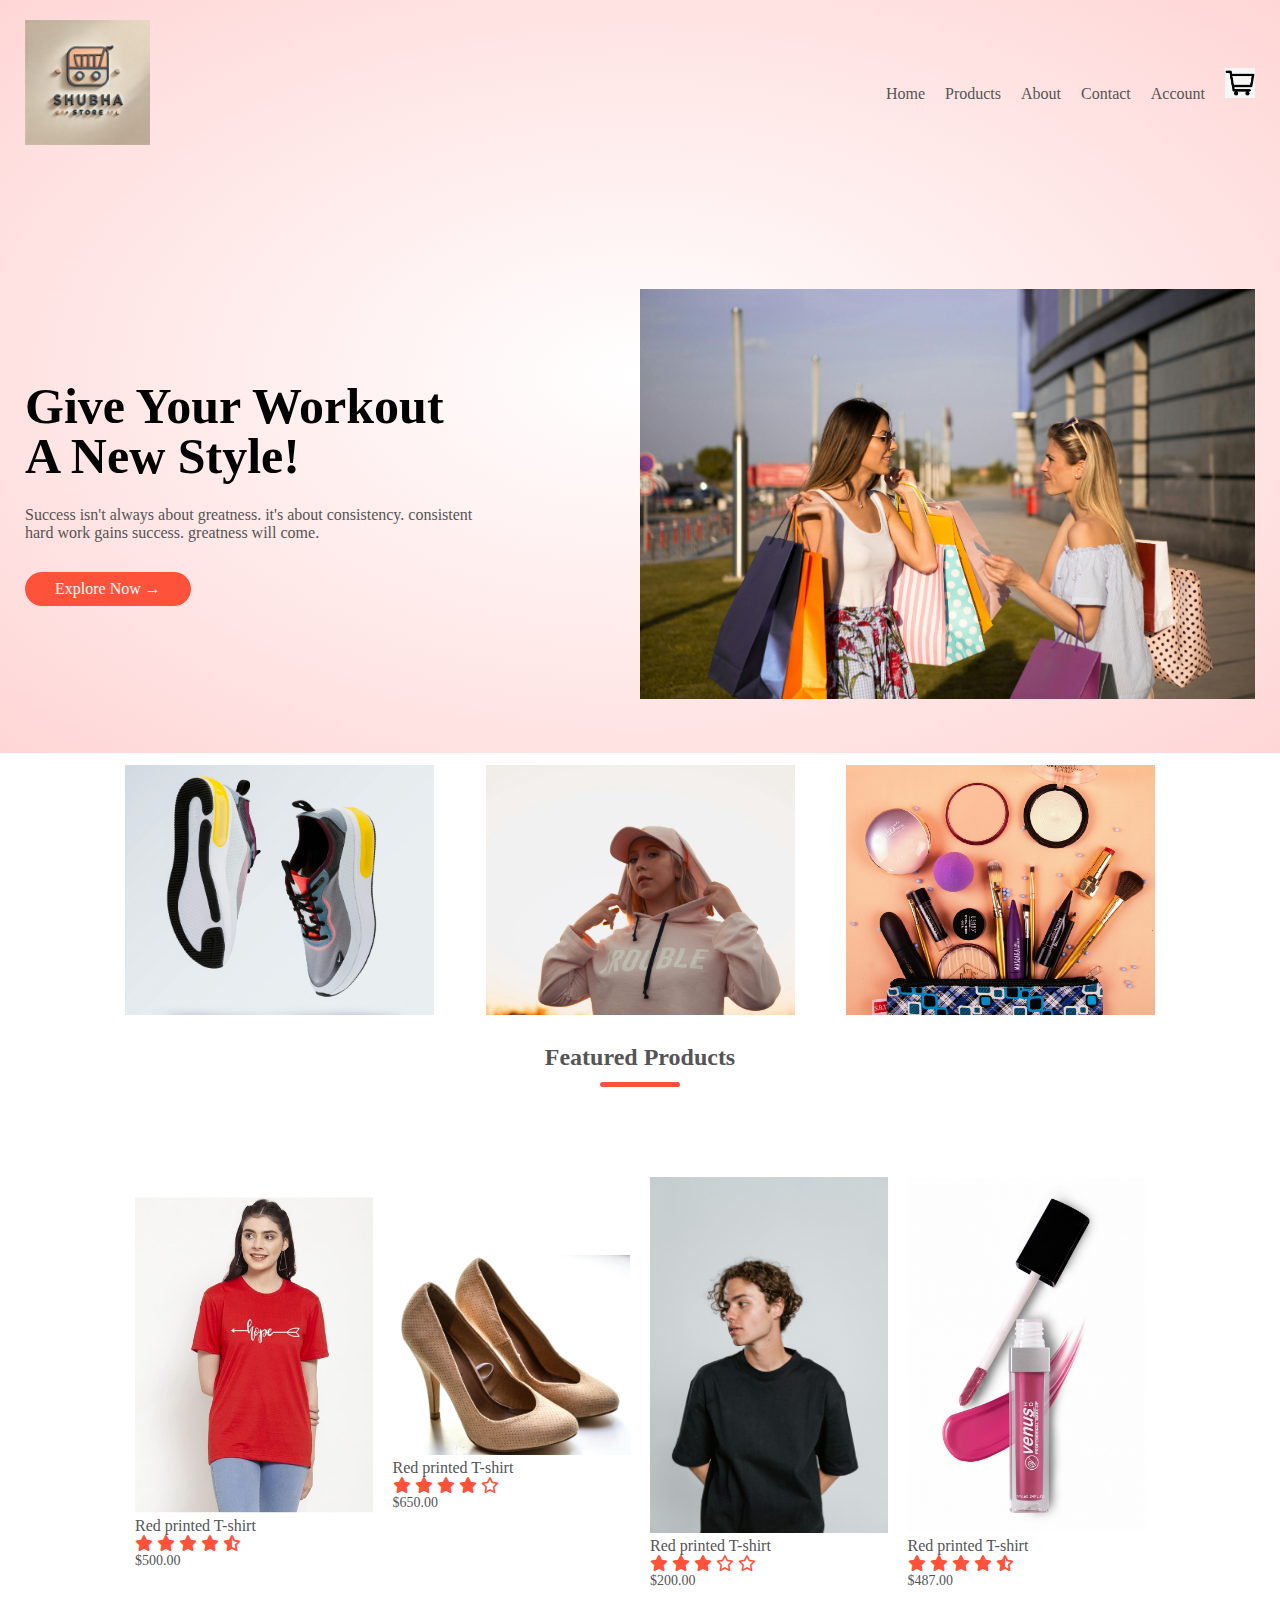
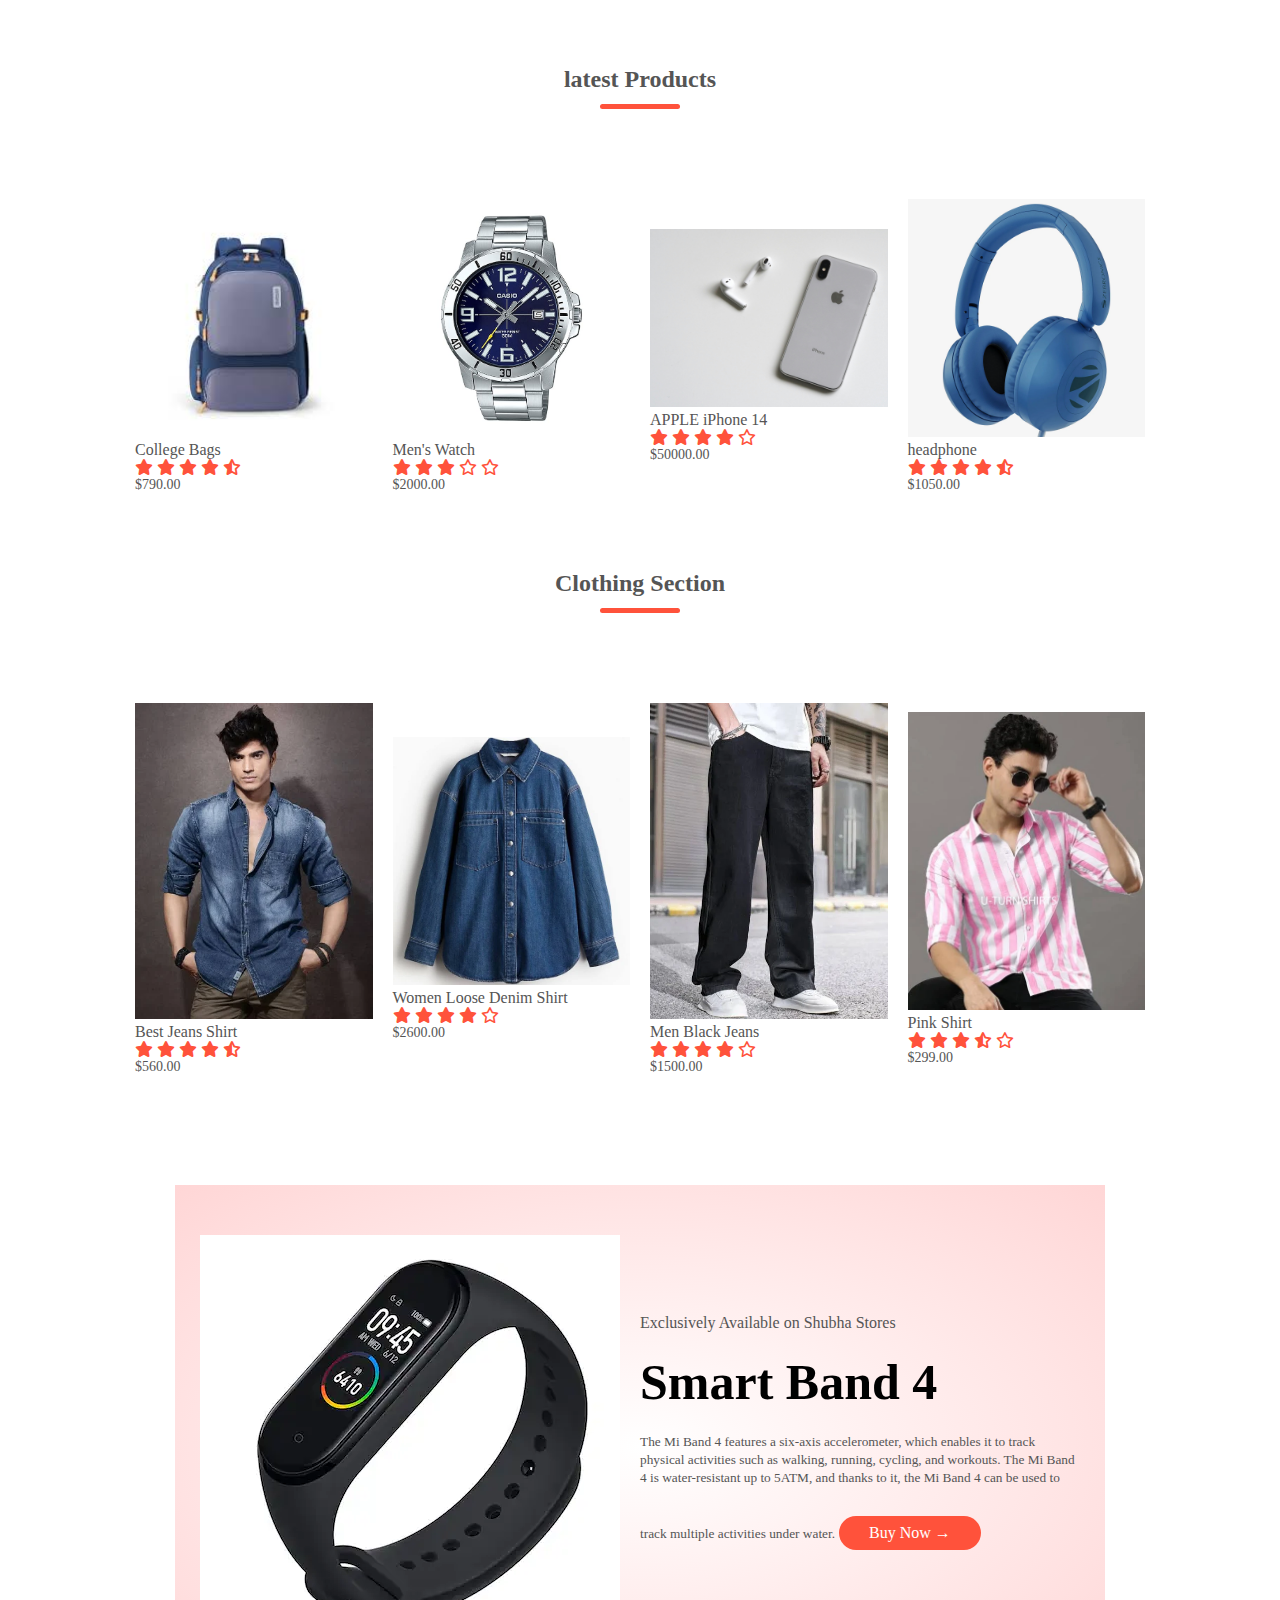
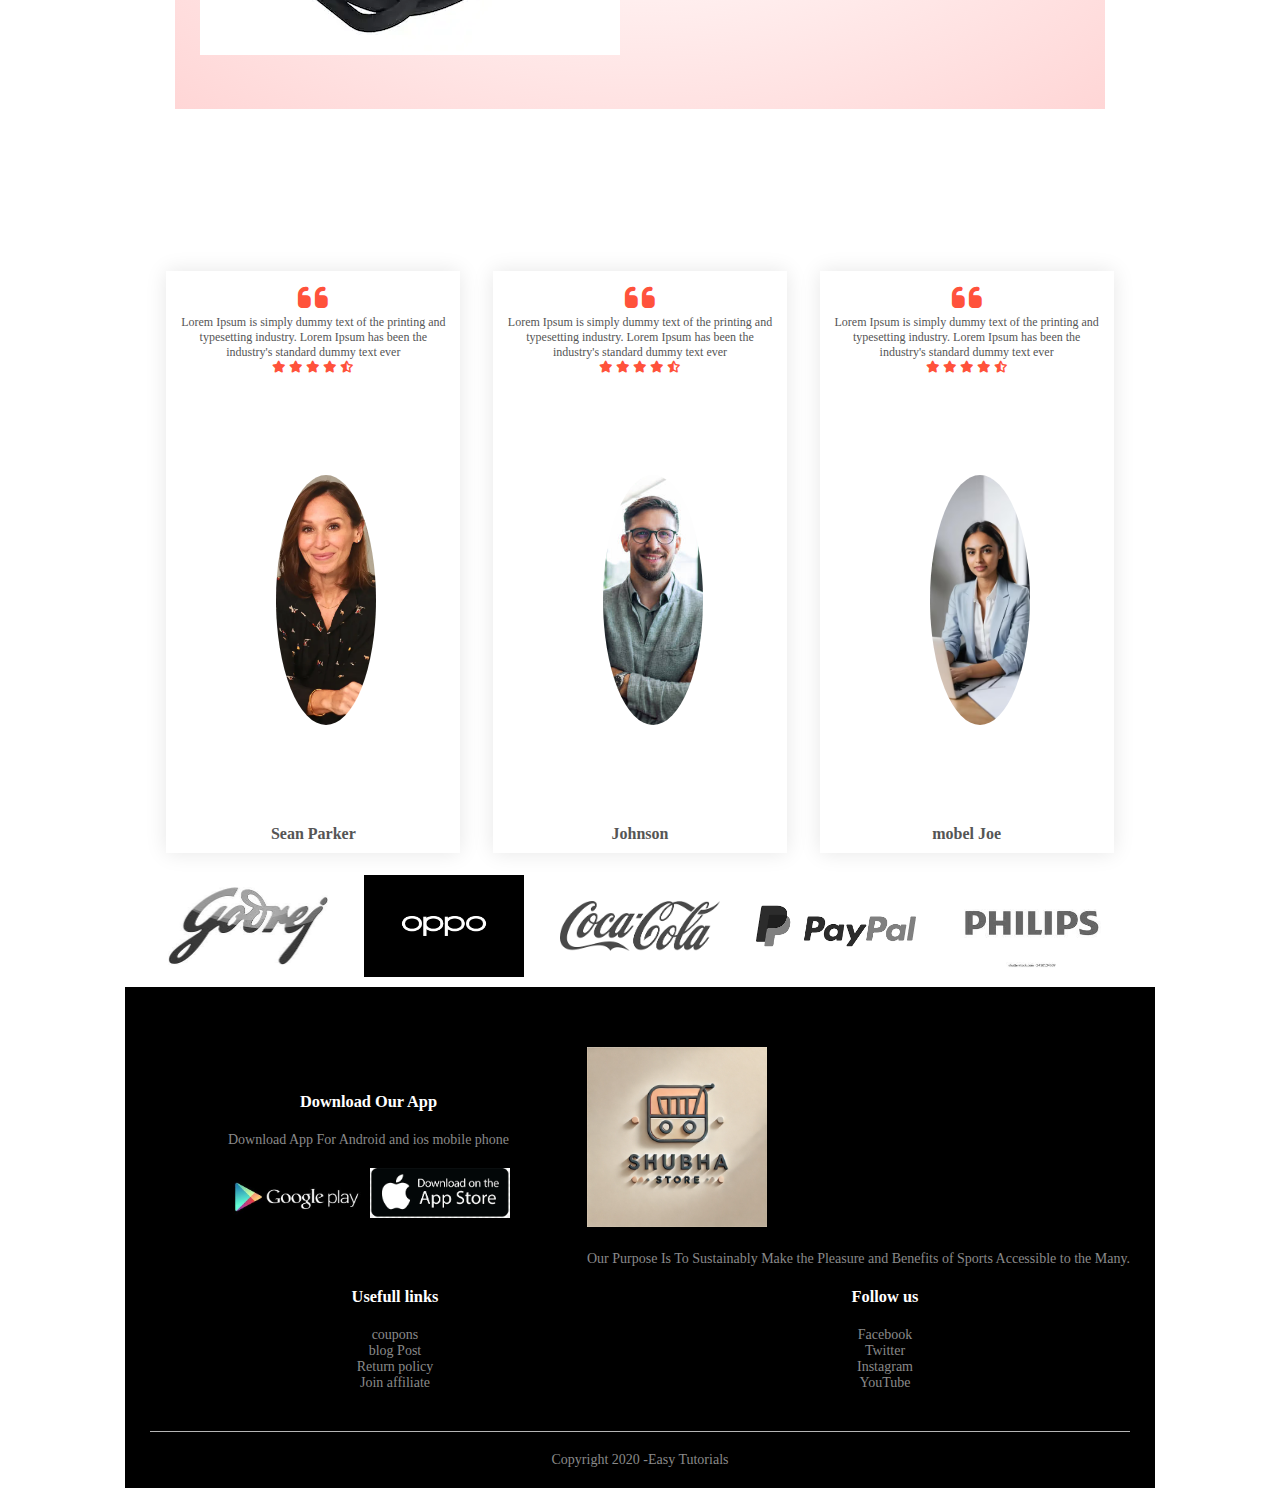
<file: index.html>
<!DOCTYPE html>
<html lang="en">
<head>
    <meta charset="UTF-8">
    <meta name="viewport" content="width=device-width, initial-scale=1.0">
    <meta name="description" content="Shubha Stores - Your one-stop shop for all your needs.">
    <title>Shubha Stores | E-commerce Website</title>
    <link rel="stylesheet" href="styles.css"> 
    <link rel="preconnect" href="https://fonts.googleapis.com">
    <link rel="preconnect" href="https://fonts.gstatic.com" crossorigin>
    <link href="https://fonts.googleapis.com/css2?family=Poppins:wght@100;400;500;600&display=swap" rel="stylesheet">
    <link rel="stylesheet" href="https://cdn.jsdelivr.net/npm/@fortawesome/fontawesome-free@6.6.0/css/all.min.css">
    
</head>
<body>
    <div class="header">
    <div class="container">
        <div class="navbar">
            <div class="logo">
                <a href="index.html"><img src="images/logo.png" alt="Shubha Stores Logo" width="125px"></a>
            </div>
            <nav>
                <ul id="MenuItems"> 
                    <li><a href="index.html">Home</a></li>
                    <li><a href="product.html">Products</a></li>
                    <li><a href="">About</a></li>
                    <li><a href="">Contact</a></li>
                    <li><a href="account.html">Account</a></li>
                </ul>
            </nav>
            <a href="cart.html"><img src="images/cart1.jpg" width="30px" height="30px"></a>
            <img src="images/menu .png" class="menu-icon" 
            onclick="menutoggle()">
        </div>
        <div class="row">
            <div class="col-2">
                <h1>Give Your Workout<br>A New Style!</h1>
                <p>Success isn't always about greatness. it's about consistency. consistent<br>hard work gains success. greatness will come.</p>
                <a href="" class="btn">Explore Now &#8594;</a>
           
            </div>
            <div class="col-2">
                <img src="images/image.jpg" >
            </div>


                
            </div>
        </div>
    </div>
</div>
<!---------featured categories------->
     <div class="categories">
        <div class="small-container">
            <div class="row">
            <div class="col-3">
                <img src="images/shoes.jpg">
            </div>
            <div class="col-3">
                <img src="images/girl.jpg">
            </div>
            <div class="col-3">
                <img src="images/makeup.jpg">
            </div>
            
        </div>

     </div>
    </div>
    <!---------featured categories------->
    <div class="small-container">
        <h2 class="title">Featured Products</h2>
        <div class="row">
            <div class="col-4">
                <a href="product details.html"><img src="images/red print tshirt.jpg"></a>
                <a href="product details.html"><h4>Red printed T-shirt</h4></a>
                <div class="rating">
                    <i class="fa-solid fa-star"></i>
                    <i class="fa-solid fa-star"></i>
                    <i class="fa-solid fa-star"></i>
                    <i class="fa-solid fa-star"></i>
                    <i class="fa-solid fa-star-half-stroke"></i>



                </div>
                <p>$500.00</p>
            </div>
            <div class="col-4">
                <img src="images/heals.jpg">
                <h4>Red printed T-shirt</h4>
                <div class="rating">
                    <i class="fa-solid fa-star"></i>
                    <i class="fa-solid fa-star"></i>
                    <i class="fa-solid fa-star"></i>
                    <i class="fa-solid fa-star"></i>
                    <i class="fa-regular fa-star"></i>



                </div>
                <p>$650.00</p>
            </div>
            <div class="col-4">
                <img src="images/pexels-mart-production-9558577.jpg">
                <h4>Red printed T-shirt</h4>
                <div class="rating">
                    <i class="fa-solid fa-star"></i>
                    <i class="fa-solid fa-star"></i>
                    <i class="fa-solid fa-star"></i>
                    <i class="fa-regular fa-star"></i>
                    <i class="fa-regular fa-star"></i>



                </div>
                <p>$200.00</p>
            </div>
            <div class="col-4">
                <img src="images/lipstick.jpg">
                <h4>Red printed T-shirt</h4>
                <div class="rating">
                    <i class="fa-solid fa-star"></i>
                    <i class="fa-solid fa-star"></i>
                    <i class="fa-solid fa-star"></i>
                    <i class="fa-solid fa-star"></i>
                    <i class="fa-solid fa-star-half-stroke"></i>



                </div>
                <p>$487.00</p>
            </div>
        </div>
        <h2 class="title">latest Products</h2>
        <div class="row">
            <div class="col-4">
                <img src="images/bag.jpg">
                <h4>College Bags</h4>
                <div class="rating">
                    <i class="fa-solid fa-star"></i>
                    <i class="fa-solid fa-star"></i>
                    <i class="fa-solid fa-star"></i>
                    <i class="fa-solid fa-star"></i>
                    <i class="fa-solid fa-star-half-stroke"></i>



                </div>
                <p>$790.00</p>
            </div>
            <div class="col-4">
                <img src="images/watch.jpg">
                <h4>Men's Watch</h4>
                <div class="rating">
                    <i class="fa-solid fa-star"></i>
                    <i class="fa-solid fa-star"></i>
                    <i class="fa-solid fa-star"></i>
                    <i class="fa-regular fa-star"></i>
                    <i class="fa-regular fa-star"></i>



                </div>
                <p>$2000.00</p>
            </div>
            <div class="col-4">
                <img src="images/phone.jpg">
                <h4>APPLE iPhone 14 </h4>
                <div class="rating">
                    <i class="fa-solid fa-star"></i>
                    <i class="fa-solid fa-star"></i>
                    <i class="fa-solid fa-star"></i>
                    <i class="fa-solid fa-star"></i>
                    <i class="fa-regular fa-star"></i>



                </div>
                <p>$50000.00</p>
            </div>
            <div class="col-4">
                <img src="images/headphone.webp">
                <h4>headphone</h4>
                <div class="rating">
                    <i class="fa-solid fa-star"></i>
                    <i class="fa-solid fa-star"></i>
                    <i class="fa-solid fa-star"></i>
                    <i class="fa-solid fa-star"></i>
                    <i class="fa-solid fa-star-half-stroke"></i>



                </div>
                <p>$1050.00</p>
            </div>

        </div>
        <h2 class="title">Clothing Section</h2>
        <div class="row">
            <div class="col-4">
                <img src="images/jeanaaa.webp">
                <h4>Best Jeans Shirt</h4>
                <div class="rating">
                    <i class="fa-solid fa-star"></i>
                    <i class="fa-solid fa-star"></i>
                    <i class="fa-solid fa-star"></i>
                    <i class="fa-solid fa-star"></i>
                    <i class="fa-solid fa-star-half-stroke"></i>



                </div>
                <p>$560.00</p>
            </div>
            <div class="col-4">
                <img src="images/jean.webp">
                <h4>Women Loose Denim Shirt</h4>
                <div class="rating">
                    <i class="fa-solid fa-star"></i>
                    <i class="fa-solid fa-star"></i>
                    <i class="fa-solid fa-star"></i>
                    <i class="fa-solid fa-star"></i>
                    <i class="fa-regular fa-star"></i>



                </div>
                <p>$2600.00</p>
            </div>
            <div class="col-4">
                <img src="images/pant.webp">
                <h4>Men Black Jeans</h4>
                <div class="rating">
                    <i class="fa-solid fa-star"></i>
                    <i class="fa-solid fa-star"></i>
                    <i class="fa-solid fa-star"></i>
                    <i class="fa-solid fa-star"></i>
                    <i class="fa-regular fa-star"></i>



                </div>
                <p>$1500.00</p>
            </div>
            <div class="col-4">
                <img src="images/ss.webp">
                <h4>Pink Shirt</h4>
                <div class="rating">
                    <i class="fa-solid fa-star"></i>
                    <i class="fa-solid fa-star"></i>
                    <i class="fa-solid fa-star"></i>
                    
                    <i class="fa-solid fa-star-half-stroke"></i>
                    <i class="fa-regular fa-star"></i>



                </div>
                <p>$299.00</p>
    </div>
</div>
    
<!---------offer-------->
<div class="offer">
    <div class="small-container">
        <div class="row">
            <div class="col-2">
                <img src="images/smart band4.webp" class="offer-img">
            </div>
            <div class="col-2">
                <p>Exclusively Available on Shubha Stores</p>
                <h1>Smart Band 4</h1>
                <small>The Mi Band 4 features a six-axis accelerometer,
                     which enables it to track physical activities such as walking, running, cycling, and workouts. 
                     The Mi Band 4 is water-resistant up to 5ATM, and thanks to it, 
                     the Mi Band 4 can be used to track multiple activities under water.</small>
                     <a href="" class="btn">Buy Now &#8594;</a>

            </div>
        </div>
    </div>
</div>
<!-----------tesimonial-------->
<div class="testimonial">
    <div class="small-container">
        <div class="row">
            <div class="col-3">
                <i class="fa fa-quote-left"></i>
                <p>Lorem Ipsum is simply dummy text of the printing and typesetting industry. 
                    Lorem Ipsum has been the industry's standard dummy text ever</p>
                    <div class="rating">
                        <i class="fa-solid fa-star"></i>
                        <i class="fa-solid fa-star"></i>
                        <i class="fa-solid fa-star"></i>
                        <i class="fa-solid fa-star"></i>
                        <i class="fa-solid fa-star-half-stroke"></i>
                   </div>
                   <img src="images/sean parker.webp">
                   <h3>Sean Parker</h3>
            </div>
            <div class="col-3">
                <i class="fa fa-quote-left"></i>
                <p>Lorem Ipsum is simply dummy text of the printing and typesetting industry. 
                    Lorem Ipsum has been the industry's standard dummy text ever</p>
                    <div class="rating">
                        <i class="fa-solid fa-star"></i>
                        <i class="fa-solid fa-star"></i>
                        <i class="fa-solid fa-star"></i>
                        <i class="fa-solid fa-star"></i>
                        <i class="fa-solid fa-star-half-stroke"></i>
                   </div>
                   <img src="images/man.jpg">
                   <h3>Johnson</h3>
            </div>
            <div class="col-3">
                <i class="fa fa-quote-left"></i>
                <p>Lorem Ipsum is simply dummy text of the printing and typesetting industry. 
                    Lorem Ipsum has been the industry's standard dummy text ever</p>
                    <div class="rating">
                        <i class="fa-solid fa-star"></i>
                        <i class="fa-solid fa-star"></i>
                        <i class="fa-solid fa-star"></i>
                        <i class="fa-solid fa-star"></i>
                        <i class="fa-solid fa-star-half-stroke"></i>
                   </div>
                   <img src="images/woman-sits-desk-with-laptop-pen-her-hand_1327010-2455.avif">
                   <h3>mobel Joe</h3>
            </div>
        </div>
    </div>
</div>
<!-------brands------->
<div class="brands">
    <div class="small-container">
        <div class="row">
            <div class="col-5">
                <img src="images/g.jpg">
            </div>
            <div class="col-5">
                <img src="images/oppo1.png">
            </div>
            <div class="col-5">
                <img src="images/coco.png">
            </div>
            <div class="col-5">
                <img src="images/paypal.png">
            </div>
            <div class="col-5">
                <img src="images/philips.jpg">
            </div>

        </div>
    </div>
</div>
<!---------footer------>
<div class="footer">
    <div class="container">
        <div class="row">
            <div class="footer-col-1">
                <h3>Download Our App</h3>
                <p>Download App For Android and ios mobile phone</p>
                <div class="app-logo">
                    <img src="images/playstore.jpg">
                    <img src="images/apple store.png">
                </div>
            </div>
            <div class="footer-col-2">
                <img src="images/logo.png">
                <p>Our Purpose Is To Sustainably Make the Pleasure and Benefits of Sports Accessible to the Many.</p> 
            </div>
            <div class="footer-col-3">
                <h3>Usefull links</h3>
                <ul>
                    <li>coupons</li>
                    <li>blog Post</li>
                    <li>Return policy</li>
                    <li>Join affiliate</li>
                </ul>
            </div>
            <div class="footer-col-4">
                <h3>Follow us</h3>
                <ul>
                    <li>Facebook</li>
                    <li>Twitter</li>
                    <li>Instagram</li>
                    <li>YouTube</li>
                </ul>
            </div>

        </div>
        <hr>
        <p class="Copyright">Copyright 2020 -Easy Tutorials</p>

    </div>
</div>
<!---------js for toggle menu-------->
<script>
    var MenuItems=document.getElementById("MenuItems");
    MenuItems.style.maxHeight="0px";
    function menutoggle(){
        if(MenuItems.style.maxHeight="0px"){
            MenuItems.style.maxHeight="200px"
        }
        else{
            MenuItems.style.maxHeight="0px"
        }
        
    }
</script>
</body>
</html>
</file>
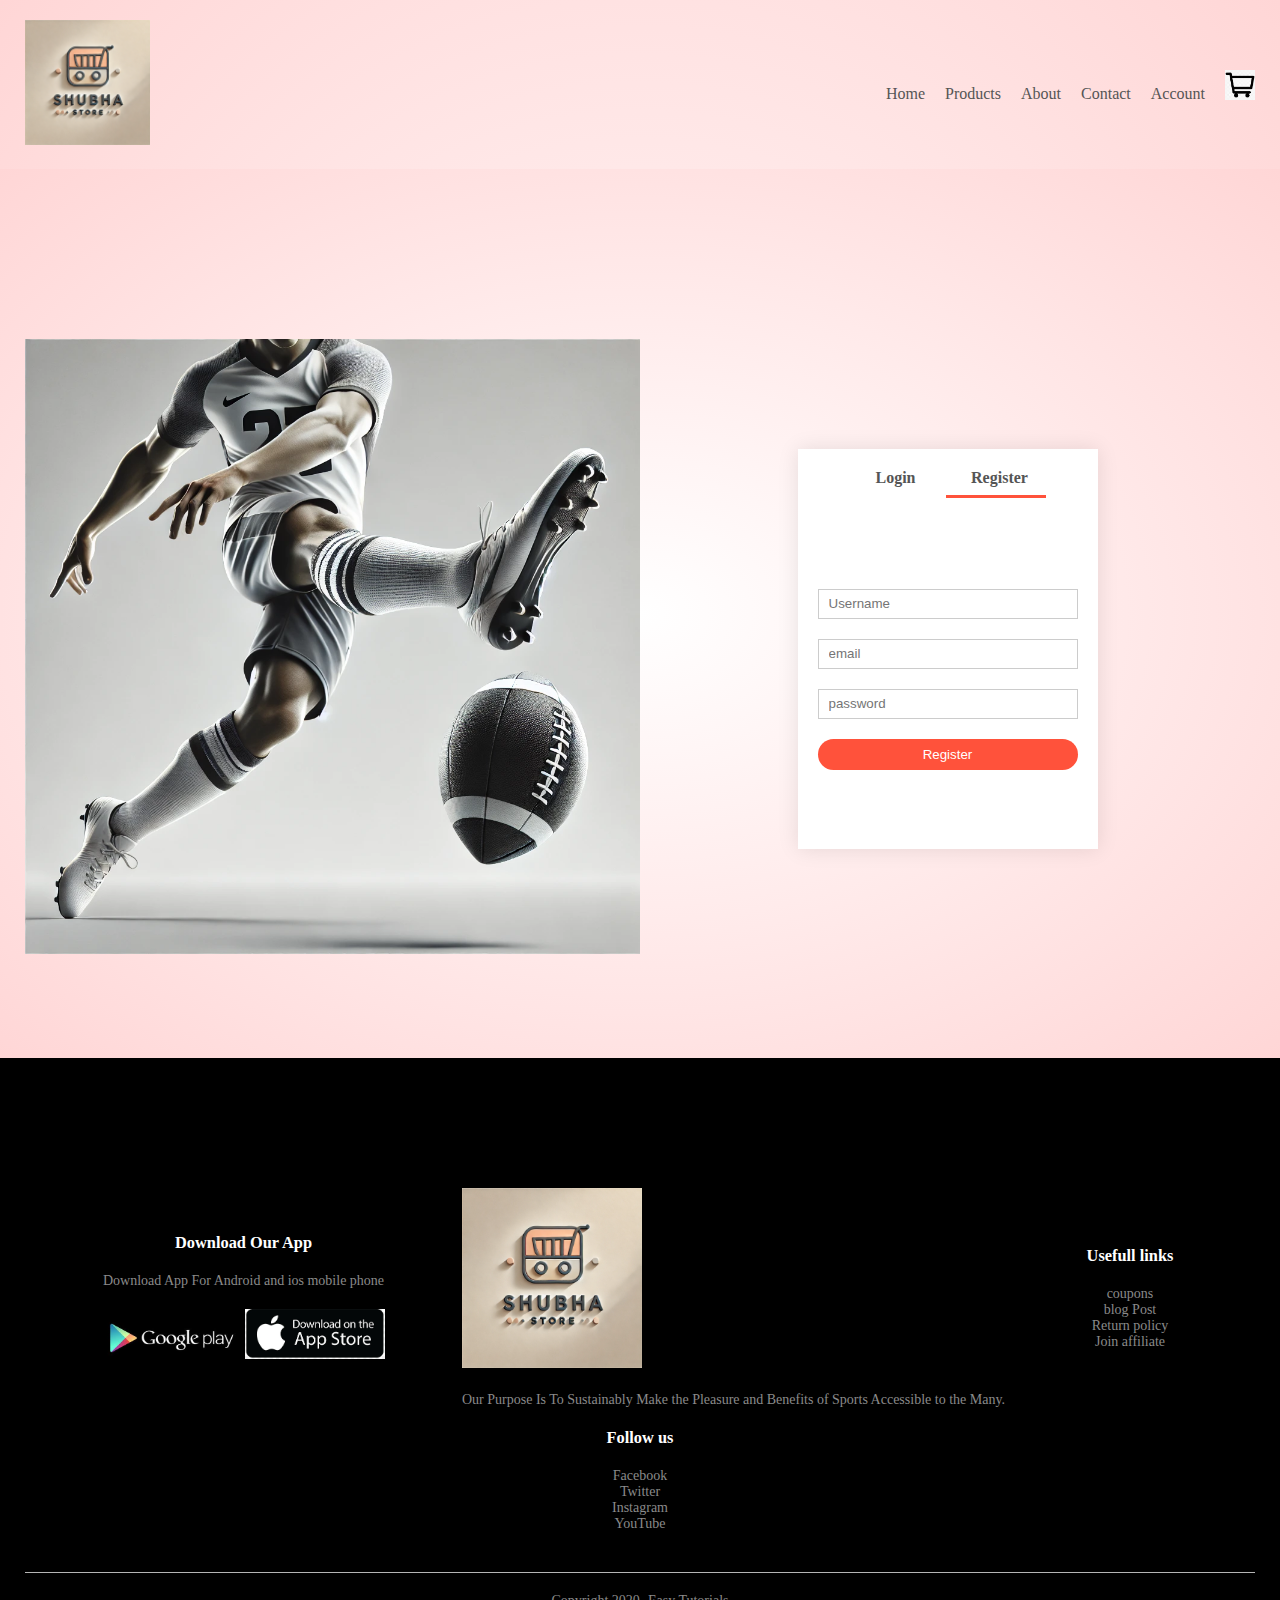
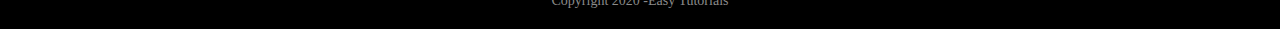
<file: account.html>
<!DOCTYPE html>
<html lang="en">
<head>
    <meta charset="UTF-8">
    <meta name="viewport" content="width=device-width, initial-scale=1.0">
    <meta name="description" content="Shubha Stores - Your one-stop shop for all your needs.">
    <title> All products -Shubha Stores</title>
    <link rel="stylesheet" href="styles.css"> 
    <link rel="preconnect" href="https://fonts.googleapis.com">
    <link rel="preconnect" href="https://fonts.gstatic.com" crossorigin>
    <link href="https://fonts.googleapis.com/css2?family=Poppins:wght@100;400;500;600&display=swap" rel="stylesheet">
    <link rel="stylesheet" href="https://cdn.jsdelivr.net/npm/@fortawesome/fontawesome-free@6.6.0/css/all.min.css">
    
</head>
<body>
    <div class="header">
    <div class="container">
        <div class="navbar">
            <div class="logo">
                <img src="images/logo.png" alt="Shubha Stores Logo" width="125px">
            </div>
            <nav>
                <ul id="MenuItems"> 
                    <li><a href="#">Home</a></li>
                    <li><a href="#">Products</a></li>
                    <li><a href="#">About</a></li>
                    <li><a href="#">Contact</a></li>
                    <li><a href="#">Account</a></li>
                </ul>
            </nav>
            <img src="images/cart1.jpg" width="30px" height="30px">
            <img src="images/menu .png" class="menu-icon" 
            onclick="menutoggle()">
        </div>
        
        </div>
        <!---account -page-->
        <div class="account-page">
            <div class="container">
                <div class="row">
                    <div class="col-2">
                        <img src="images/image1.png" width="100%">
                    </div>
                    <div class="col-2">
                        <div class="form-container">
                            <div class="form-btn">
                                <span onclick="login()">Login</span>
                                <span onclick="register()">Register</span>
                                <hr id="indicator">
                            </div>
                            <form id="Loginform">
                                <input type="text" placeholder="Username">
                                <input type="password" placeholder="password">
                                <button type="submit" class="btn">Login</button>
                                <a href="">Forgot Password</a>
                            </form>
                            <form id="Regiform">
                                <input type="text" placeholder="Username">
                                <input type="email" placeholder="email">
                                <input type="password" placeholder="password">
                                <button type="submit" class="btn">Register</button>
                                
                            </form>
                            
                        </div>
                    </div>
                </div>
            </div>
        </div>

<!---------footer------>
<div class="footer">
    <div class="container">
        <div class="row">
            <div class="footer-col-1">
                <h3>Download Our App</h3>
                <p>Download App For Android and ios mobile phone</p>
                <div class="app-logo">
                    <img src="images/playstore.jpg">
                    <img src="images/apple store.png">
                </div>
            </div>
            <div class="footer-col-2">
                <img src="images/logo.png">
                <p>Our Purpose Is To Sustainably Make the Pleasure and Benefits of Sports Accessible to the Many.</p> 
            </div>
            <div class="footer-col-3">
                <h3>Usefull links</h3>
                <ul>
                    <li>coupons</li>
                    <li>blog Post</li>
                    <li>Return policy</li>
                    <li>Join affiliate</li>
                </ul>
            </div>
            <div class="footer-col-4">
                <h3>Follow us</h3>
                <ul>
                    <li>Facebook</li>
                    <li>Twitter</li>
                    <li>Instagram</li>
                    <li>YouTube</li>
                </ul>
            </div>

        </div>
        <hr>
        <p class="Copyright">Copyright 2020 -Easy Tutorials</p>

    </div>
</div>
<!---------js for toggle menu-------->
<script>
    var MenuItems=document.getElementById("MenuItems");
    MenuItems.style.maxHeight="0px";
    function menutoggle(){
        if(MenuItems.style.maxHeight="0px"){
            MenuItems.style.maxHeight="200px"
        }
        else{
            MenuItems.style.maxHeight="0px"
        }
        
    }
</script>
<!---------js for toggle form-------->
<script>
    var Loginform=document.getElementById("Loginform");
    var Regiform=document.getElementById("Regiform");
    var indicator=document.getElementById("indicator")
    function register(){
        Regiform.style.transform="translatex(0px)";
        Loginform.style.transform="translatex(0px)";
        indicator.style.transform="translatex(100px)";
    }
    function login(){
        Regiform.style.transform="translatex(300px)";
        Loginform.style.transform="translatex(300px)";
        indicator.style.transform="translatex(0px)";
    }
</script>



</body>
</html>
</file>
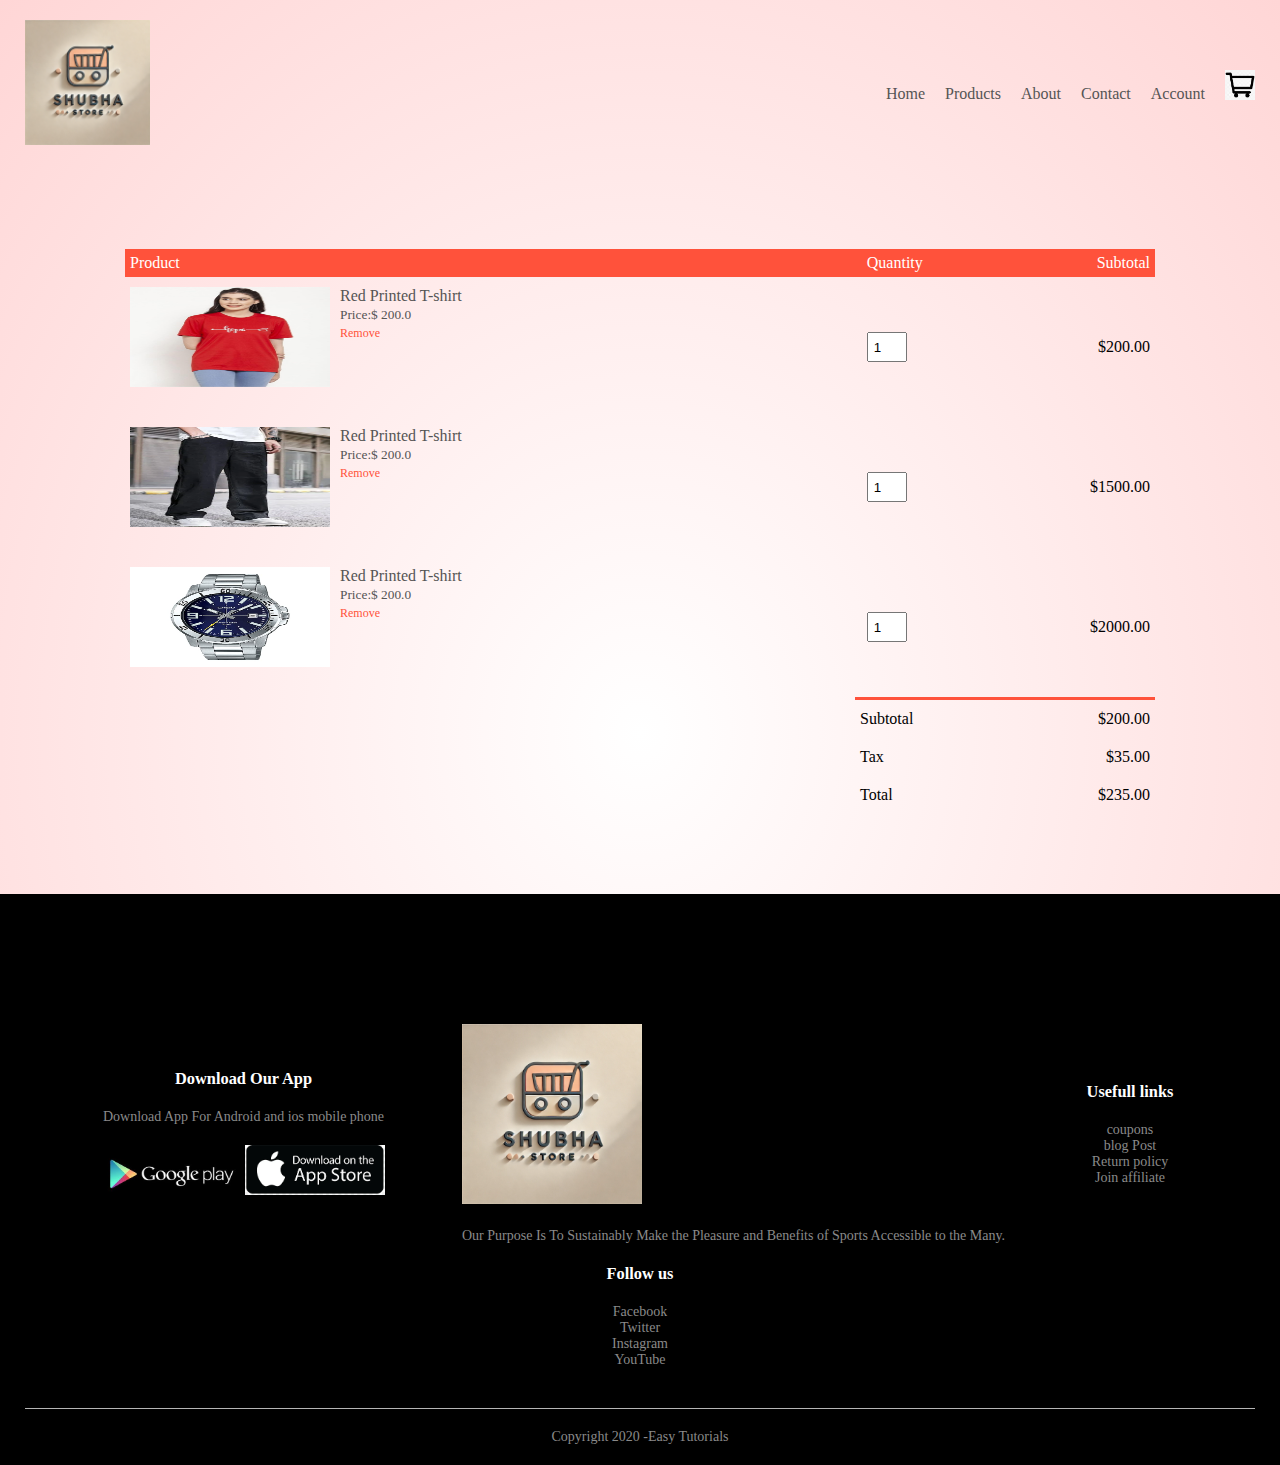
<file: cart.html>
<!DOCTYPE html>
<html lang="en">
<head>
    <meta charset="UTF-8">
    <meta name="viewport" content="width=device-width, initial-scale=1.0">
    <meta name="description" content="Shubha Stores - Your one-stop shop for all your needs.">
    <title> All products -Shubha Stores</title>
    <link rel="stylesheet" href="styles.css"> 
    <link rel="preconnect" href="https://fonts.googleapis.com">
    <link rel="preconnect" href="https://fonts.gstatic.com" crossorigin>
    <link href="https://fonts.googleapis.com/css2?family=Poppins:wght@100;400;500;600&display=swap" rel="stylesheet">
    <link rel="stylesheet" href="https://cdn.jsdelivr.net/npm/@fortawesome/fontawesome-free@6.6.0/css/all.min.css">
    
</head>
<body>
    <div class="header">
    <div class="container">
        <div class="navbar">
            <div class="logo">
                <img src="images/logo.png" alt="Shubha Stores Logo" width="125px">
            </div>
            <nav>
                <ul id="MenuItems"> 
                    <li><a href="#">Home</a></li>
                    <li><a href="#">Products</a></li>
                    <li><a href="#">About</a></li>
                    <li><a href="#">Contact</a></li>
                    <li><a href="#">Account</a></li>
                </ul>
            </nav>
            <img src="images/cart1.jpg" width="30px" height="30px">
            <img src="images/menu .png" class="menu-icon" 
            onclick="menutoggle()">
        </div>
        
        </div>
<!------cart items details----->
<div class="small-container cart-page">
    <table>
        <tr>
            <th>Product</th>
            <th>Quantity</th>
            <th>Subtotal</th>
        </tr>
        <tr>
            <td>
                <div class="cart-info">
                    <img src="images/red print tshirt.jpg" >
                    <div>
                        <p>Red Printed T-shirt</p>
                        <small>Price:$ 200.0</small>
                        <br>
                        <a href="">Remove</a>
                    </div>
                </div>
            </td>
            <td><input type="number" value="1"></td>
            <td>$200.00</td>
            
        </tr>
        <tr>
            <td>
                <div class="cart-info">
                    <img src="images/pant.webp" >
                    <div>
                        <p>Red Printed T-shirt</p>
                        <small>Price:$ 200.0</small>
                        <br>
                        <a href="">Remove</a>
                    </div>
                </div>
            </td>
            <td><input type="number" value="1"></td>
            <td>$1500.00</td>
            
        </tr>
        <tr>
            <td>
                <div class="cart-info">
                    <img src="images/watch.jpg" >
                    <div>
                        <p>Red Printed T-shirt</p>
                        <small>Price:$ 200.0</small>
                        <br>
                        <a href="">Remove</a>
                    </div>
                </div>
            </td>
            <td><input type="number" value="1"></td>
            <td>$2000.00</td>
            
        </tr>
    </table>
    <div class="total-price">
        <table>
            <tr>
                <td>Subtotal</td>
                <td>$200.00</td>
            </tr>
            <tr>
                <td>Tax</td>
                <td>$35.00</td>
            </tr>
            <tr>
                <td>Total</td>
                <td>$235.00</td>
            </tr>
        </table>
    </div>
</div>
       
<!---------footer------>
<div class="footer">
    <div class="container">
        <div class="row">
            <div class="footer-col-1">
                <h3>Download Our App</h3>
                <p>Download App For Android and ios mobile phone</p>
                <div class="app-logo">
                    <img src="images/playstore.jpg">
                    <img src="images/apple store.png">
                </div>
            </div>
            <div class="footer-col-2">
                <img src="images/logo.png">
                <p>Our Purpose Is To Sustainably Make the Pleasure and Benefits of Sports Accessible to the Many.</p> 
            </div>
            <div class="footer-col-3">
                <h3>Usefull links</h3>
                <ul>
                    <li>coupons</li>
                    <li>blog Post</li>
                    <li>Return policy</li>
                    <li>Join affiliate</li>
                </ul>
            </div>
            <div class="footer-col-4">
                <h3>Follow us</h3>
                <ul>
                    <li>Facebook</li>
                    <li>Twitter</li>
                    <li>Instagram</li>
                    <li>YouTube</li>
                </ul>
            </div>

        </div>
        <hr>
        <p class="Copyright">Copyright 2020 -Easy Tutorials</p>

    </div>
</div>
<!---------js for toggle menu-------->
<script>
    var MenuItems=document.getElementById("MenuItems");
    MenuItems.style.maxHeight="0px";
    function menutoggle(){
        if(MenuItems.style.maxHeight="0px"){
            MenuItems.style.maxHeight="200px"
        }
        else{
            MenuItems.style.maxHeight="0px"
        }
        
    }
</script>


</body>
</html>
</file>
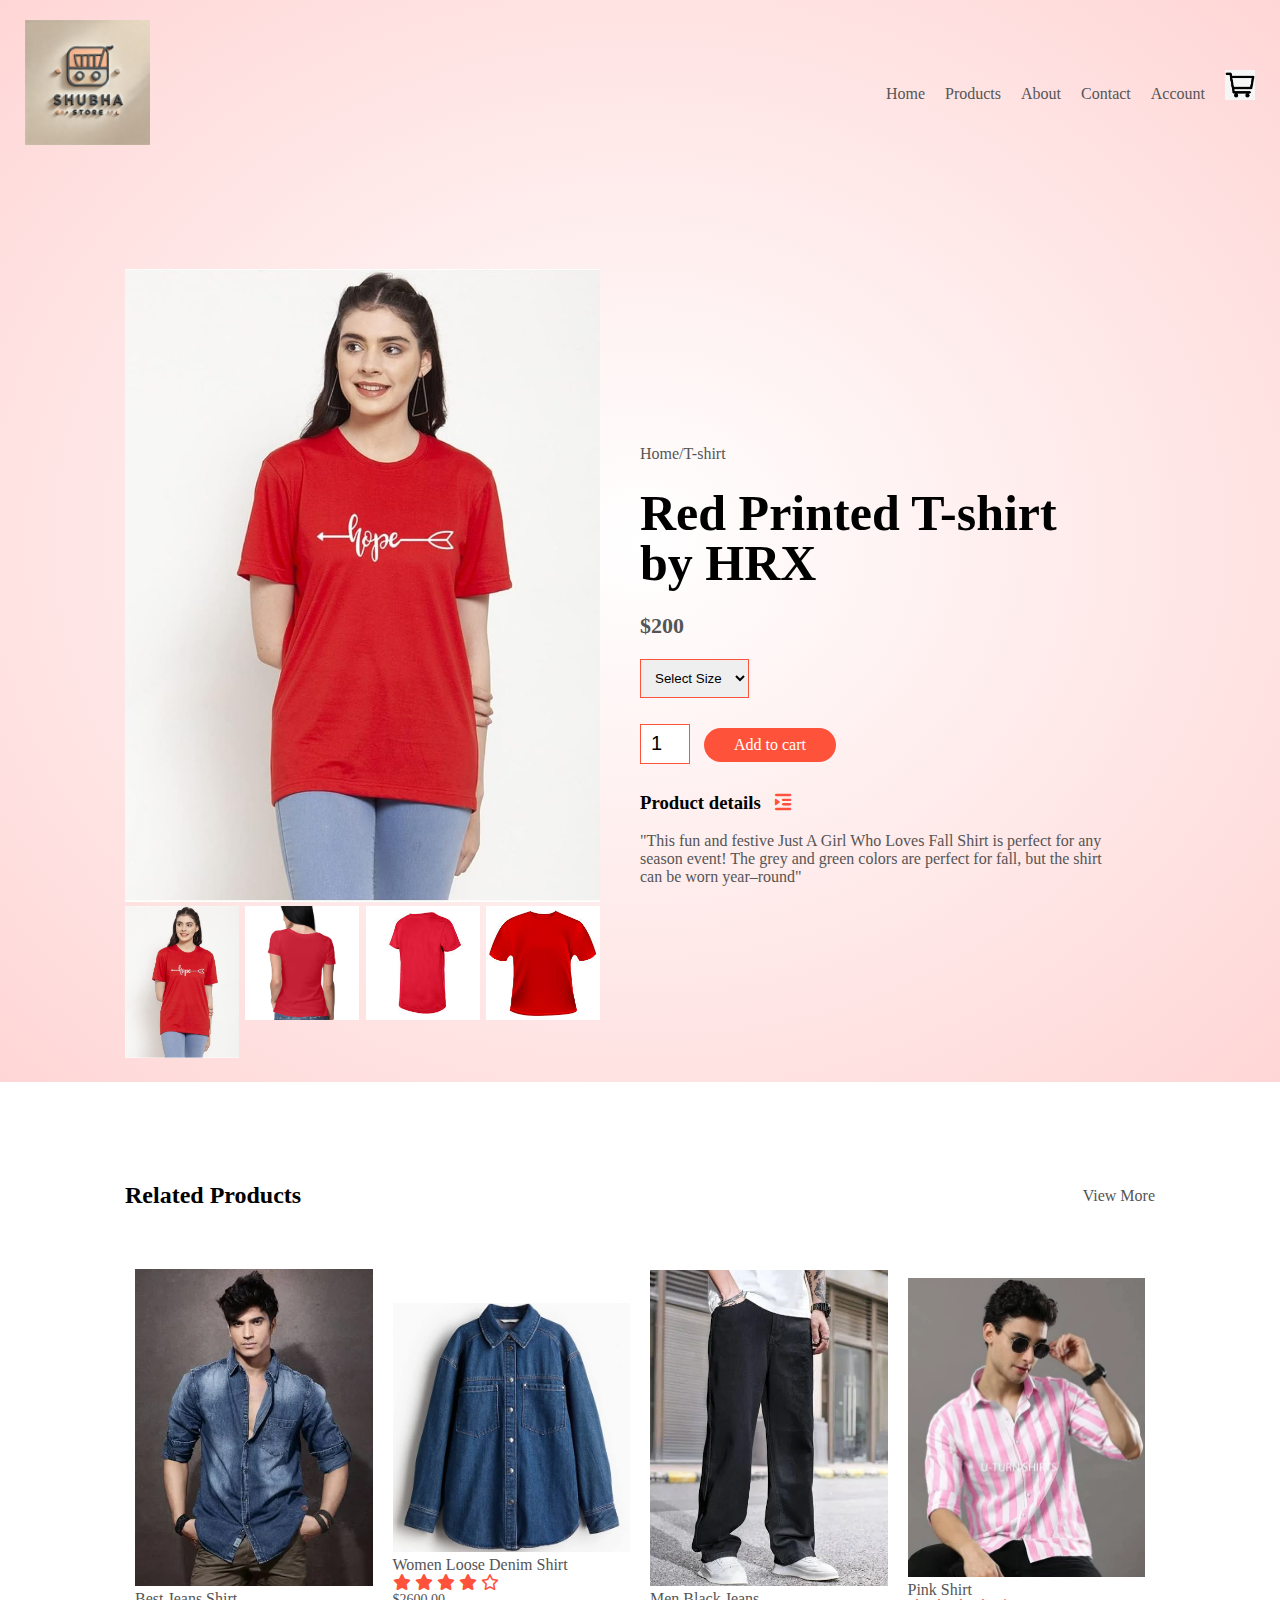
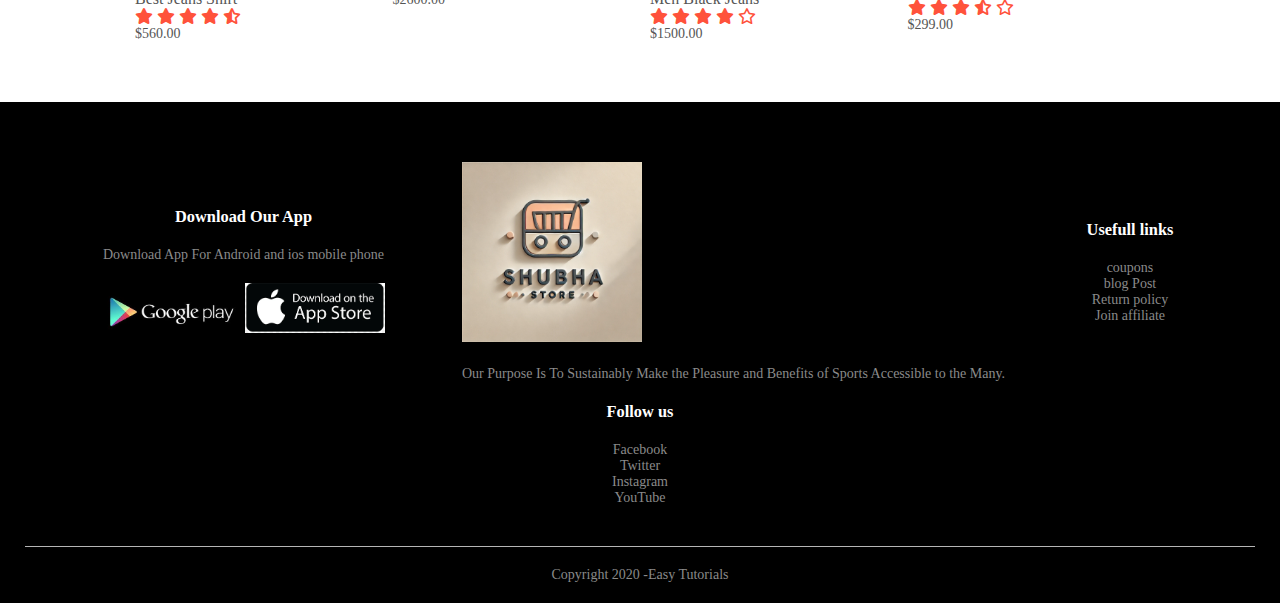
<file: product details.html>
<!DOCTYPE html>
<html lang="en">
<head>
    <meta charset="UTF-8">
    <meta name="viewport" content="width=device-width, initial-scale=1.0">
    <meta name="description" content="Shubha Stores - Your one-stop shop for all your needs.">
    <title> All products -Shubha Stores</title>
    <link rel="stylesheet" href="styles.css"> 
    <link rel="preconnect" href="https://fonts.googleapis.com">
    <link rel="preconnect" href="https://fonts.gstatic.com" crossorigin>
    <link href="https://fonts.googleapis.com/css2?family=Poppins:wght@100;400;500;600&display=swap" rel="stylesheet">
    <link rel="stylesheet" href="https://cdn.jsdelivr.net/npm/@fortawesome/fontawesome-free@6.6.0/css/all.min.css">
    
</head>
<body>
    <div class="header">
    <div class="container">
        <div class="navbar">
            <div class="logo">
                <img src="images/logo.png" alt="Shubha Stores Logo" width="125px">
            </div>
            <nav>
                <ul id="MenuItems"> 
                    <li><a href="#">Home</a></li>
                    <li><a href="#">Products</a></li>
                    <li><a href="#">About</a></li>
                    <li><a href="#">Contact</a></li>
                    <li><a href="#">Account</a></li>
                </ul>
            </nav>
            <img src="images/cart1.jpg" width="30px" height="30px">
            <img src="images/menu .png" class="menu-icon" 
            onclick="menutoggle()">
        </div>
        
        </div>
        <!--------single product details-->
        <div class="small-container single-product">
            <div class="row">
                <div class="col-2">
                    <img src="images/red print tshirt.jpg" width="100%" id="productImg">
                    <div class="small-img-row">
                        <div class="small-img-col">
                            <img src="images/red print tshirt.jpg" width="100%" class="small-img">
                        </div>
                        <div class="small-img-col">
                            <img src="images/back view.webp" width="100%" class="small-img">
                        </div>
                        <div class="small-img-col">
                            <img src="images/side view.jpg" width="100%" class="small-img">
                        </div>
                        <div class="small-img-col">
                            <img src="images/red vala.jpg" width="100%" class="small-img">
                        </div>
                    </div>
                </div>
                <div class="col-2">
                    <p>Home/T-shirt</p>
                    <h1>Red Printed T-shirt by HRX</h1>
                    <h4>$200</h4>
                    <select>
                        <option>Select Size</option>
                        <option>XXL</option>
                        <option>XL</option>
                        <option>Large</option>
                        <option>Medium</option>
                        <option>Small</option>
                    </select>
                    <input type="number" value="1">
                    <a href="" class="btn">Add to cart</a>
                    <h3>Product details <i class="fa fa-indent"></i></h3>
                    <br>
                    <p>"This fun and festive Just A Girl Who Loves Fall Shirt is perfect for any season event! 
                        The grey and green colors are perfect for fall, but the shirt can be worn year–round" 
                    </p>
                </div>
            </div>
        </div>
    </div>
</div>
<!-----title---->
      <div class="small-container">
        <div class="row row-2">
            <h2>Related Products</h2>
            <p>View More</p>

        </div>
        
      </div>





<!---products-->
    <div class="small-container">
        <div class="row">
            <div class="col-4">
                <img src="images/jeanaaa.webp">
                <h4>Best Jeans Shirt</h4>
                <div class="rating">
                    <i class="fa-solid fa-star"></i>
                    <i class="fa-solid fa-star"></i>
                    <i class="fa-solid fa-star"></i>
                    <i class="fa-solid fa-star"></i>
                    <i class="fa-solid fa-star-half-stroke"></i>



                </div>
                <p>$560.00</p>
            </div>
            <div class="col-4">
                <img src="images/jean.webp">
                <h4>Women Loose Denim Shirt</h4>
                <div class="rating">
                    <i class="fa-solid fa-star"></i>
                    <i class="fa-solid fa-star"></i>
                    <i class="fa-solid fa-star"></i>
                    <i class="fa-solid fa-star"></i>
                    <i class="fa-regular fa-star"></i>



                </div>
                <p>$2600.00</p>
            </div>
            <div class="col-4">
                <img src="images/pant.webp">
                <h4>Men Black Jeans</h4>
                <div class="rating">
                    <i class="fa-solid fa-star"></i>
                    <i class="fa-solid fa-star"></i>
                    <i class="fa-solid fa-star"></i>
                    <i class="fa-solid fa-star"></i>
                    <i class="fa-regular fa-star"></i>



                </div>
                <p>$1500.00</p>
            </div>
            <div class="col-4">
                <img src="images/ss.webp">
                <h4>Pink Shirt</h4>
                <div class="rating">
                    <i class="fa-solid fa-star"></i>
                    <i class="fa-solid fa-star"></i>
                    <i class="fa-solid fa-star"></i>
                    
                    <i class="fa-solid fa-star-half-stroke"></i>
                    <i class="fa-regular fa-star"></i>



                </div>
                <p>$299.00</p>
           </div>
        </div>
    </div>

<!---------footer------>
<div class="footer">
    <div class="container">
        <div class="row">
            <div class="footer-col-1">
                <h3>Download Our App</h3>
                <p>Download App For Android and ios mobile phone</p>
                <div class="app-logo">
                    <img src="images/playstore.jpg">
                    <img src="images/apple store.png">
                </div>
            </div>
            <div class="footer-col-2">
                <img src="images/logo.png">
                <p>Our Purpose Is To Sustainably Make the Pleasure and Benefits of Sports Accessible to the Many.</p> 
            </div>
            <div class="footer-col-3">
                <h3>Usefull links</h3>
                <ul>
                    <li>coupons</li>
                    <li>blog Post</li>
                    <li>Return policy</li>
                    <li>Join affiliate</li>
                </ul>
            </div>
            <div class="footer-col-4">
                <h3>Follow us</h3>
                <ul>
                    <li>Facebook</li>
                    <li>Twitter</li>
                    <li>Instagram</li>
                    <li>YouTube</li>
                </ul>
            </div>

        </div>
        <hr>
        <p class="Copyright">Copyright 2020 -Easy Tutorials</p>

    </div>
</div>
<!---------js for toggle menu-------->
<script>
    var MenuItems=document.getElementById("MenuItems");
    MenuItems.style.maxHeight="0px";
    function menutoggle(){
        if(MenuItems.style.maxHeight="0px"){
            MenuItems.style.maxHeight="200px"
        }
        else{
            MenuItems.style.maxHeight="0px"
        }
        
    }
</script>
<!-------js for product gallery-->
<script>
    var productImg=document.getElementById("productImg");
    var smallImg=document.getElementsByClassName("small-img");
    smallImg[0].onclick=function(){
        productImg.src=smallImg[0].src;
    }
    smallImg[1].onclick=function(){
        productImg.src=smallImg[1].src;
    }
    smallImg[2].onclick=function(){
        productImg.src=smallImg[2].src;
    }
    smallImg[3].onclick=function(){
        productImg.src=smallImg[3].src;
    }
</script>
</body>
</html>
</file>
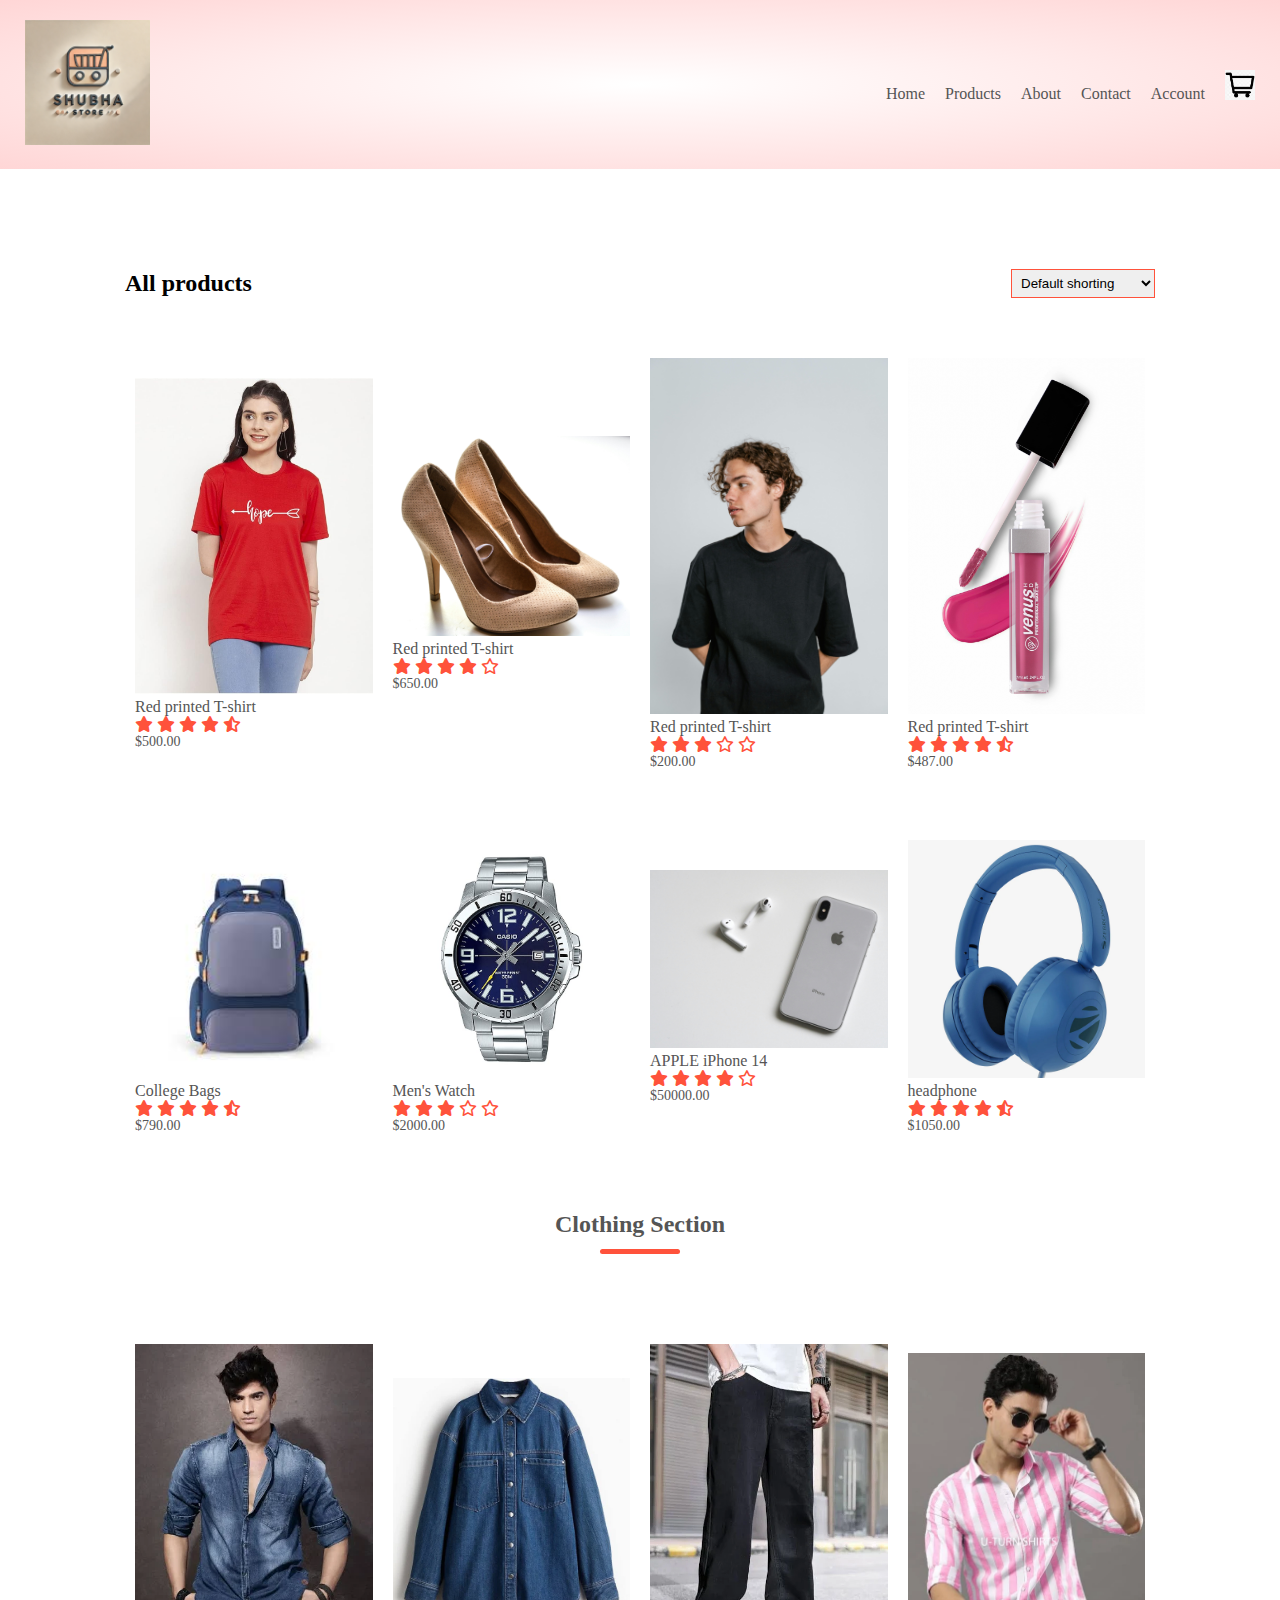
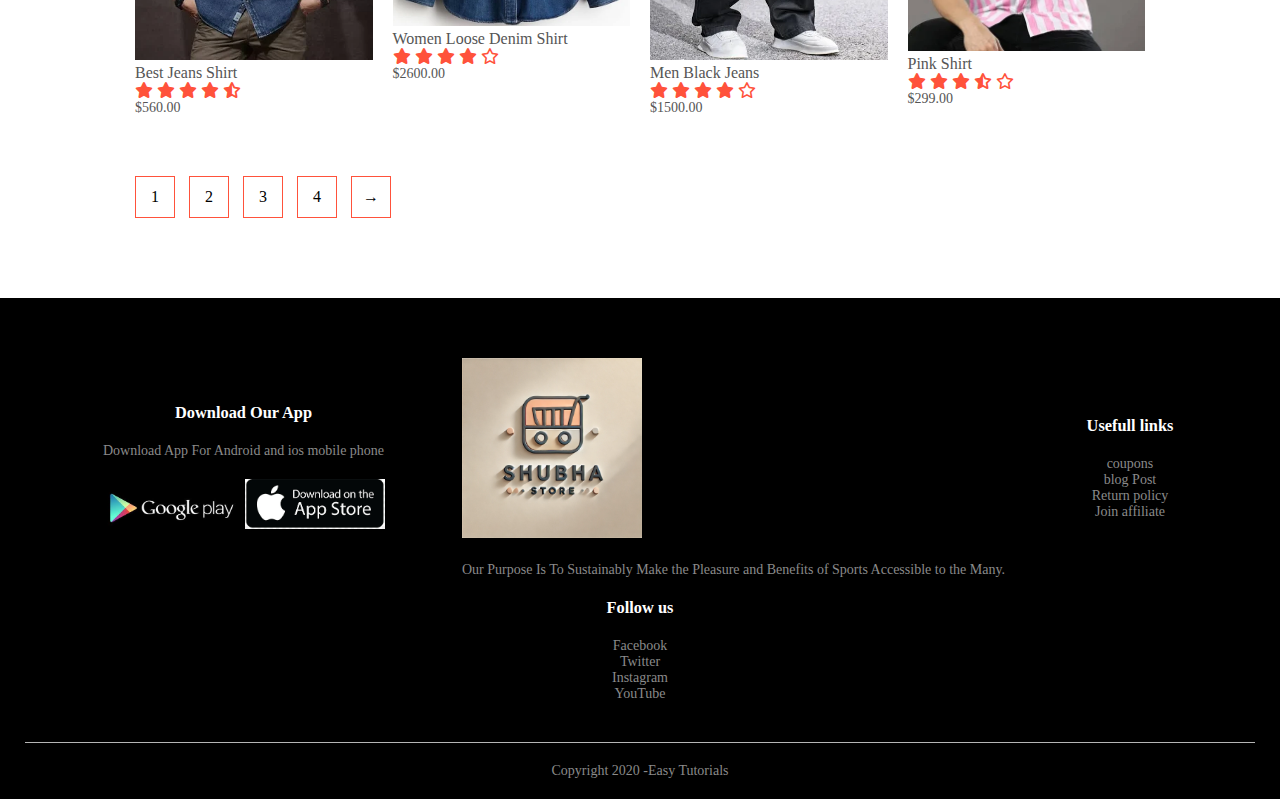
<file: product.html>
<!DOCTYPE html>
<html lang="en">
<head>
    <meta charset="UTF-8">
    <meta name="viewport" content="width=device-width, initial-scale=1.0">
    <meta name="description" content="Shubha Stores - Your one-stop shop for all your needs.">
    <title> All products -Shubha Stores</title>
    <link rel="stylesheet" href="styles.css"> 
    <link rel="preconnect" href="https://fonts.googleapis.com">
    <link rel="preconnect" href="https://fonts.gstatic.com" crossorigin>
    <link href="https://fonts.googleapis.com/css2?family=Poppins:wght@100;400;500;600&display=swap" rel="stylesheet">
    <link rel="stylesheet" href="https://cdn.jsdelivr.net/npm/@fortawesome/fontawesome-free@6.6.0/css/all.min.css">
    
</head>
<body>
    <div class="header">
    <div class="container">
        <div class="navbar">
            <div class="logo">
                <img src="images/logo.png" alt="Shubha Stores Logo" width="125px">
            </div>
            <nav>
                <ul id="MenuItems"> 
                    <li><a href="#">Home</a></li>
                    <li><a href="#">Products</a></li>
                    <li><a href="#">About</a></li>
                    <li><a href="#">Contact</a></li>
                    <li><a href="#">Account</a></li>
                </ul>
            </nav>
            <img src="images/cart1.jpg" width="30px" height="30px">
            <img src="images/menu .png" class="menu-icon" 
            onclick="menutoggle()">
        </div>
        
        </div>
    </div>
</div>
    <div class="small-container">
        <div class="row row-2">
            <h2>All products</h2>
            <select >
                <option >Default shorting</option>
                <option >Short by price</option>
                <option >Short by popularity</option>
                <option >short by rating</option>
                <option >short by sale</option>
            </select>
        </div>
        <div class="row">
            <div class="col-4">
                <img src="images/red print tshirt.jpg">
                <h4>Red printed T-shirt</h4>
                <div class="rating">
                    <i class="fa-solid fa-star"></i>
                    <i class="fa-solid fa-star"></i>
                    <i class="fa-solid fa-star"></i>
                    <i class="fa-solid fa-star"></i>
                    <i class="fa-solid fa-star-half-stroke"></i>



                </div>
                <p>$500.00</p>
            </div>
            <div class="col-4">
                <img src="images/heals.jpg">
                <h4>Red printed T-shirt</h4>
                <div class="rating">
                    <i class="fa-solid fa-star"></i>
                    <i class="fa-solid fa-star"></i>
                    <i class="fa-solid fa-star"></i>
                    <i class="fa-solid fa-star"></i>
                    <i class="fa-regular fa-star"></i>



                </div>
                <p>$650.00</p>
            </div>
            <div class="col-4">
                <img src="images/pexels-mart-production-9558577.jpg">
                <h4>Red printed T-shirt</h4>
                <div class="rating">
                    <i class="fa-solid fa-star"></i>
                    <i class="fa-solid fa-star"></i>
                    <i class="fa-solid fa-star"></i>
                    <i class="fa-regular fa-star"></i>
                    <i class="fa-regular fa-star"></i>



                </div>
                <p>$200.00</p>
            </div>
            <div class="col-4">
                <img src="images/lipstick.jpg">
                <h4>Red printed T-shirt</h4>
                <div class="rating">
                    <i class="fa-solid fa-star"></i>
                    <i class="fa-solid fa-star"></i>
                    <i class="fa-solid fa-star"></i>
                    <i class="fa-solid fa-star"></i>
                    <i class="fa-solid fa-star-half-stroke"></i>



                </div>
                <p>$487.00</p>
            </div>
        </div>
        <div class="row">
            <div class="col-4">
                <img src="images/bag.jpg">
                <h4>College Bags</h4>
                <div class="rating">
                    <i class="fa-solid fa-star"></i>
                    <i class="fa-solid fa-star"></i>
                    <i class="fa-solid fa-star"></i>
                    <i class="fa-solid fa-star"></i>
                    <i class="fa-solid fa-star-half-stroke"></i>



                </div>
                <p>$790.00</p>
            </div>
            <div class="col-4">
                <img src="images/watch.jpg">
                <h4>Men's Watch</h4>
                <div class="rating">
                    <i class="fa-solid fa-star"></i>
                    <i class="fa-solid fa-star"></i>
                    <i class="fa-solid fa-star"></i>
                    <i class="fa-regular fa-star"></i>
                    <i class="fa-regular fa-star"></i>



                </div>
                <p>$2000.00</p>
            </div>
            <div class="col-4">
                <img src="images/phone.jpg">
                <h4>APPLE iPhone 14 </h4>
                <div class="rating">
                    <i class="fa-solid fa-star"></i>
                    <i class="fa-solid fa-star"></i>
                    <i class="fa-solid fa-star"></i>
                    <i class="fa-solid fa-star"></i>
                    <i class="fa-regular fa-star"></i>



                </div>
                <p>$50000.00</p>
            </div>
            <div class="col-4">
                <img src="images/headphone.webp">
                <h4>headphone</h4>
                <div class="rating">
                    <i class="fa-solid fa-star"></i>
                    <i class="fa-solid fa-star"></i>
                    <i class="fa-solid fa-star"></i>
                    <i class="fa-solid fa-star"></i>
                    <i class="fa-solid fa-star-half-stroke"></i>



                </div>
                <p>$1050.00</p>
            </div>

        </div>
        <h2 class="title">Clothing Section</h2>
        <div class="row">
            <div class="col-4">
                <img src="images/jeanaaa.webp">
                <h4>Best Jeans Shirt</h4>
                <div class="rating">
                    <i class="fa-solid fa-star"></i>
                    <i class="fa-solid fa-star"></i>
                    <i class="fa-solid fa-star"></i>
                    <i class="fa-solid fa-star"></i>
                    <i class="fa-solid fa-star-half-stroke"></i>



                </div>
                <p>$560.00</p>
            </div>
            <div class="col-4">
                <img src="images/jean.webp">
                <h4>Women Loose Denim Shirt</h4>
                <div class="rating">
                    <i class="fa-solid fa-star"></i>
                    <i class="fa-solid fa-star"></i>
                    <i class="fa-solid fa-star"></i>
                    <i class="fa-solid fa-star"></i>
                    <i class="fa-regular fa-star"></i>



                </div>
                <p>$2600.00</p>
            </div>
            <div class="col-4">
                <img src="images/pant.webp">
                <h4>Men Black Jeans</h4>
                <div class="rating">
                    <i class="fa-solid fa-star"></i>
                    <i class="fa-solid fa-star"></i>
                    <i class="fa-solid fa-star"></i>
                    <i class="fa-solid fa-star"></i>
                    <i class="fa-regular fa-star"></i>



                </div>
                <p>$1500.00</p>
            </div>
            <div class="col-4">
                <img src="images/ss.webp">
                <h4>Pink Shirt</h4>
                <div class="rating">
                    <i class="fa-solid fa-star"></i>
                    <i class="fa-solid fa-star"></i>
                    <i class="fa-solid fa-star"></i>
                    
                    <i class="fa-solid fa-star-half-stroke"></i>
                    <i class="fa-regular fa-star"></i>



                </div>
                <p>$299.00</p>
           </div>
        </div>
        <div class="page-btn">
            <span>1</span>
            <span>2</span>
            <span>3</span>
            <span>4</span>
            <span>&#8594;</span>
        </div>
    </div>

<!---------footer------>
<div class="footer">
    <div class="container">
        <div class="row">
            <div class="footer-col-1">
                <h3>Download Our App</h3>
                <p>Download App For Android and ios mobile phone</p>
                <div class="app-logo">
                    <img src="images/playstore.jpg">
                    <img src="images/apple store.png">
                </div>
            </div>
            <div class="footer-col-2">
                <img src="images/logo.png">
                <p>Our Purpose Is To Sustainably Make the Pleasure and Benefits of Sports Accessible to the Many.</p> 
            </div>
            <div class="footer-col-3">
                <h3>Usefull links</h3>
                <ul>
                    <li>coupons</li>
                    <li>blog Post</li>
                    <li>Return policy</li>
                    <li>Join affiliate</li>
                </ul>
            </div>
            <div class="footer-col-4">
                <h3>Follow us</h3>
                <ul>
                    <li>Facebook</li>
                    <li>Twitter</li>
                    <li>Instagram</li>
                    <li>YouTube</li>
                </ul>
            </div>

        </div>
        <hr>
        <p class="Copyright">Copyright 2020 -Easy Tutorials</p>

    </div>
</div>
<!---------js for toggle menu-------->
<script>
    var MenuItems=document.getElementById("MenuItems");
    MenuItems.style.maxHeight="0px";
    function menutoggle(){
        if(MenuItems.style.maxHeight="0px"){
            MenuItems.style.maxHeight="200px"
        }
        else{
            MenuItems.style.maxHeight="0px"
        }
        
    }
</script>
</body>
</html>
</file>
<file: styles.css>
* {
    margin: 0;
    padding: 0;
    box-sizing: border-box;
}
.poppins-thin {
    font-family: "Poppins", sans-serif;
    font-weight: 100;
    font-style: normal;
  }
  
  .poppins-regular {
    font-family: "Poppins", sans-serif;
    font-weight: 400;
    font-style: normal;
  }
  
  .poppins-medium {
    font-family: "Poppins", sans-serif;
    font-weight: 500;
    font-style: normal;
  }
  
  .poppins-semibold {
    font-family: "Poppins", sans-serif;
    font-weight: 600;
    font-style: normal;
  }
  

.navbar {
    display: flex;
    align-items: center;
    justify-content: space-between; /* Ensure space between items */
    padding: 20px 0;
}

nav {
    flex: 1;
    text-align:right;
}

nav ul {
    display: flex; /* Changed from inline-block to flex */
    list-style-type: none;
    margin: 0; /* Remove default margin */
    padding: 0;
    justify-content: flex-end; /* Remove default padding */
}

nav ul li {
    margin-right: 20px;
}

a {
    text-decoration: none;
    color: #555;
}

p {
    color: #555;
}

.container {
    max-width: 1300px;
    margin: auto;
    padding: 0 25px; /* Combined left and right padding */
}
.row{
    display: flex;
    align-items:center;
    flex-wrap: wrap;
    justify-content: space-around;
}
.col-2{
    flex-basis: 50%;
    min-width: 300px;

}
.col-2  img{
    max-width: 100%;
    padding: 50px 0;
}
.col-2  h1{
    font-size: 50px;
    line-height: 50px;
    margin: 25px 0;
}
.btn{
    display: inline-block;
    background: #ff523b;
    color:#fff;
    padding:8px 30px;
    margin:30px 0;
    border-radius: 30px;
    transition: background 0.5s;
}
.btn:hover{
    background: #563434;

}
.header{
    background: radial-gradient(#fff,#ffd6d6);

}
.header .row{
    margin-top: 70px;

}
.categories {
    width: 100%;
    overflow-x: auto;
}

.categories .row {
    display: flex;
    align-items: center;
    justify-content: space-between;
    flex-wrap: nowrap; /* Ensure items stay on a single line */
}

.col-3 {
    flex-basis: 30%;  /* Adjust according to your layout */
    min-width: 250px;
    margin-bottom: 30px;
    text-align: center;  /* Center the image */
}

.col-3 img {
    width: 100%;           /* Ensures the image fits the column width */
    height: 250px;         /* Set a fixed height for uniformity */
    object-fit: cover;     /* Ensures the image scales and crops to fit */
    display: block;        /* Remove any extra space below the image */
}
.small-container {
    max-width: 1080px;
    margin: auto;
    padding-left: 25px;
    padding-right: 25px;
}
.col-4{
    flex-basis: 25%;
    padding: 10px;
    min-width: 200px;
    margin-bottom:50px ;
    transition: transform 0.5s;
}
.col-4 img{
    width: 100%;

}
.title{
    text-align: center;
    margin: 0 auto 80px;
    position: relative;
    line-height: 60px;
    color: #555;
}
.title::after{
    content: '';
    background: #ff523b;
    width: 80px;
    height: 5px;
    border-radius: 5px;
    position: absolute;
    bottom: 0;
    left: 50%;
    transform: translate(-50%);
}
h4{
    color: #555;
    font-weight: normal;


}
.col-4  p{
    font-size: 14px;

}
.rating{
    color: #ff523b;
}
.col-4:hover{
    transform: translateY(-5px);

}

/*---------offer-------*/

.offer{
    background: radial-gradient(#fff,#ffd6d6);
    margin: 50px;
    padding: 30px,0;
}
.col-2.offer-img{
    padding: 50px;

}
small{
    color: #555;
}
/*-----------tesimonial--------*/
.testimonial{
    padding-top: 100px;

}
.testimonial .col-3{
    text-align:center;
    padding: 10px 10px;
    box-shadow: 0 0 20px 0px rgba(0,0,0,0.1);
    cursor: pointer;
    transition: transform 0.5s;

}
.testimonial .col-3 img{
    width: 100px;
    margin: 100px;
    border-radius: 50%;
    

}
.testimonial .col-3 :hover{
    transform: translateY(-10px);

}
.fa.fa-quote-left{
    font-size: 34px;
    color: #ff523b;
}
.col-3{
    font-size: 12px;
    margin: 12px 0;
    color: #777;
}
.testimonial .col-3  h3{
    font-weight: 600;
    color: #555;
     font-size: 16px;
}
/*------------brands--------*/
.brands{
    margin: 10px auto;

}
.col-5{
    width: 160px;


}
.col-5 img{
    display: flex;
    width: 100%;
    cursor: pointer;
    filter: grayscale(100%);
}
.col-5 img:hover{
    filter: grayscale(0);

}
/*---------footer------*/
.footer{
    background: #000;
    color: #8a8a8a;
    font-size: 14px;
    padding: 60px 0 20px;

}
.footer p{
    color: #8a8a8a;

}
.footer h3{
    color: #fff;
    margin-bottom: 20px;
}
.footer-col-1,.footer-col-2,.footer-col-3,.footer-col-4{
    min-width: 250px;
    margin-bottom:20px;
}
.footer-col-1{
    flex:1;
    text-align: center;
}
.footer-col-2 img{
    width:180px;
    margin-bottom:20px;
}
.footer-col-3,.footer-col-4{
    flex-basis: 12%;
    text-align: center;
}
ul{
    list-style-type:none;
}
.app-logo{
    margin-top: 20px;

}
.app-logo img{
    width: 140px;
}
.footer hr{
    border: none;
    background: #b5b5b5;
    height: 1px;
    margin: 20px 0;
}
.Copyright{
    text-align: center;
}
.menu-icon{
    width: 28px;
    margin-left: 20px;
    display: none;
}
/*-------media queary for menu----*/
@media only screen and (max-width:800px){
    nav ul{
        position: absolute;
        top: 70px;
        left: 0;
        background: #333;
        width:100%;
        overflow: hidden;
        transition: max-height 0.5s;

    }
    nav ul li{
        display: block;
        margin-right: 50px;
        margin-top: 10px;
        margin-bottom: 10px;
    }
    nav ul li a{
        color:#fff;
    }
    .menu-icon{
        display: block;
        cursor: pointer;
    }
}
/*----------all products page----------*/
.row-2{
    justify-content: space-between;
    margin: 100px auto 50px;
    
}
select{
    border:1px solid #ff523b;
    padding: 5px;
}
select:focus{
    outline:none ;

}
.page-btn{
    margin: 0 auto 80px;
}
.page-btn span{
    display: inline-block;
    border: 1px solid #ff523b;
    margin-left: 10px;
    width: 40px;
    height: 4opx;
    text-align: center;
    line-height: 40px;
    cursor: pointer;

}
.page-btn span:hover{
    background: #ff523b;
    color: #fff;
}
/*--------single product details--*/
.single-product{
    margin: 80px;
}
.single-product .col-2 img{
    padding: 0;

}
.single-product .col-2{
    padding: 20px;

}
.single-product h4{
    margin:20px 0;
    font-size: 22px;
    font-weight: bold;

}
.single-product select{
    display: block;
    padding: 10px;
    margin-top: 20px;
}
.single-product input{
    width: 50px;
    height: 40px;
    padding-left: 10px;
    font-size: 20px;
    margin-right: 10px;
    border: 1px solid #ff523b;
}
input:focus{
    outline: none;
}
.single-product .fa{
    color: #ff523b;
    margin-left: 10px;
}
.small-img-row{
    display: flex;
    justify-content: space-between;

}
.small-img-col{
    flex-basis: 24%;
    cursor: pointer;
}








/*------------------------media queary for less than 600 screen size--------------*/
@media only screen and (max-width:600px){
    .row{
        text-align: center;
    }
    .col-2,.col-3,.col-4{
        flex-basis: 100%;
    }
    .single-product .row{
        text-align: left;

    }
    .single-product .col-2{
        padding: 20px 0;
    }
    .single-product h1{
        font-size: 20px;
        line-height: 32px;
    }
    .cart-info p{
        display: none;

    }

}
/*------cart items details-----*/
.cart-page{
    margin: 80px auto;

}
table{
    width: 100%;
    border-collapse: collapse;
}
.cart-info{
    display: flex;
    flex-wrap: wrap;
}
.cart-info img{
    width:200px;
    margin-bottom:20px;

}
th{
    text-align: left;
    padding: 5px;
    color: #fff;
    background: #ff523b;
    font-weight: normal;
}
td{
    padding: 10px 5px;
}
td input{
    width: 40px;
    height: 30px;
    padding: 5px;

}
td a{
    color: #ff523b;
    font-size: 12px;
}
td img{
    width: 200px;
    height: 100px;
    margin-right: 10px;
}
.total-price{
    display: flex;
    justify-content: flex-end;
}
.total-price table{
    border-top: 3px solid #ff523b;
    width: 100%;
    max-width: 300px;
}
td:last-child{
    text-align: right;
}
th:last-child{
    text-align: right;
}
/*------account-page-----*/
.account-page{
    padding: 50px 0;
    background: radial-gradient(#fff,#ffd6d6);

}
.form-container{
    background: #fff;
    width: 300px;
    height: 400px;
    position: relative;
    text-align: center;
    padding: 20px 0;
    margin:auto ;
    box-shadow: 0 0 20px 0px rgba(0,0,0,0.1);
    overflow: hidden;
}
.form-container span{
    font-weight: bold;
    padding: 0 10px;
    color: #555;
    cursor: pointer;
    width: 100px;
    display: inline-block;

}
.form-btn{
    display: inline-block;
}
.form-container form{
    max-width: 300px;
    padding: 0 20px;
    position: absolute;
    top: 130px;
    transition: transform 1s;

}
form input{
    width: 100%;
    height: 30px;
    margin: 10px 0;
    padding: 0 10px;
    border: 1px solid #ccc;
}
form .btn{
    width: 100%;
    border: none;
    cursor: pointer;
    margin: 10px 0;

}
form .btn:focus{
    outline: none;

}
#Loginform{
    left: -300px;
}
#Regiform{
    left: 0;
}
form a{
    font-size: 12px;
}
#indicator{
    width: 100px;
    border: none;
    background: #ff523b;
    height: 3px;
    margin-top: 8px;
    transform:translateX(100px);
    transition: transform 1s;

}
</file>
